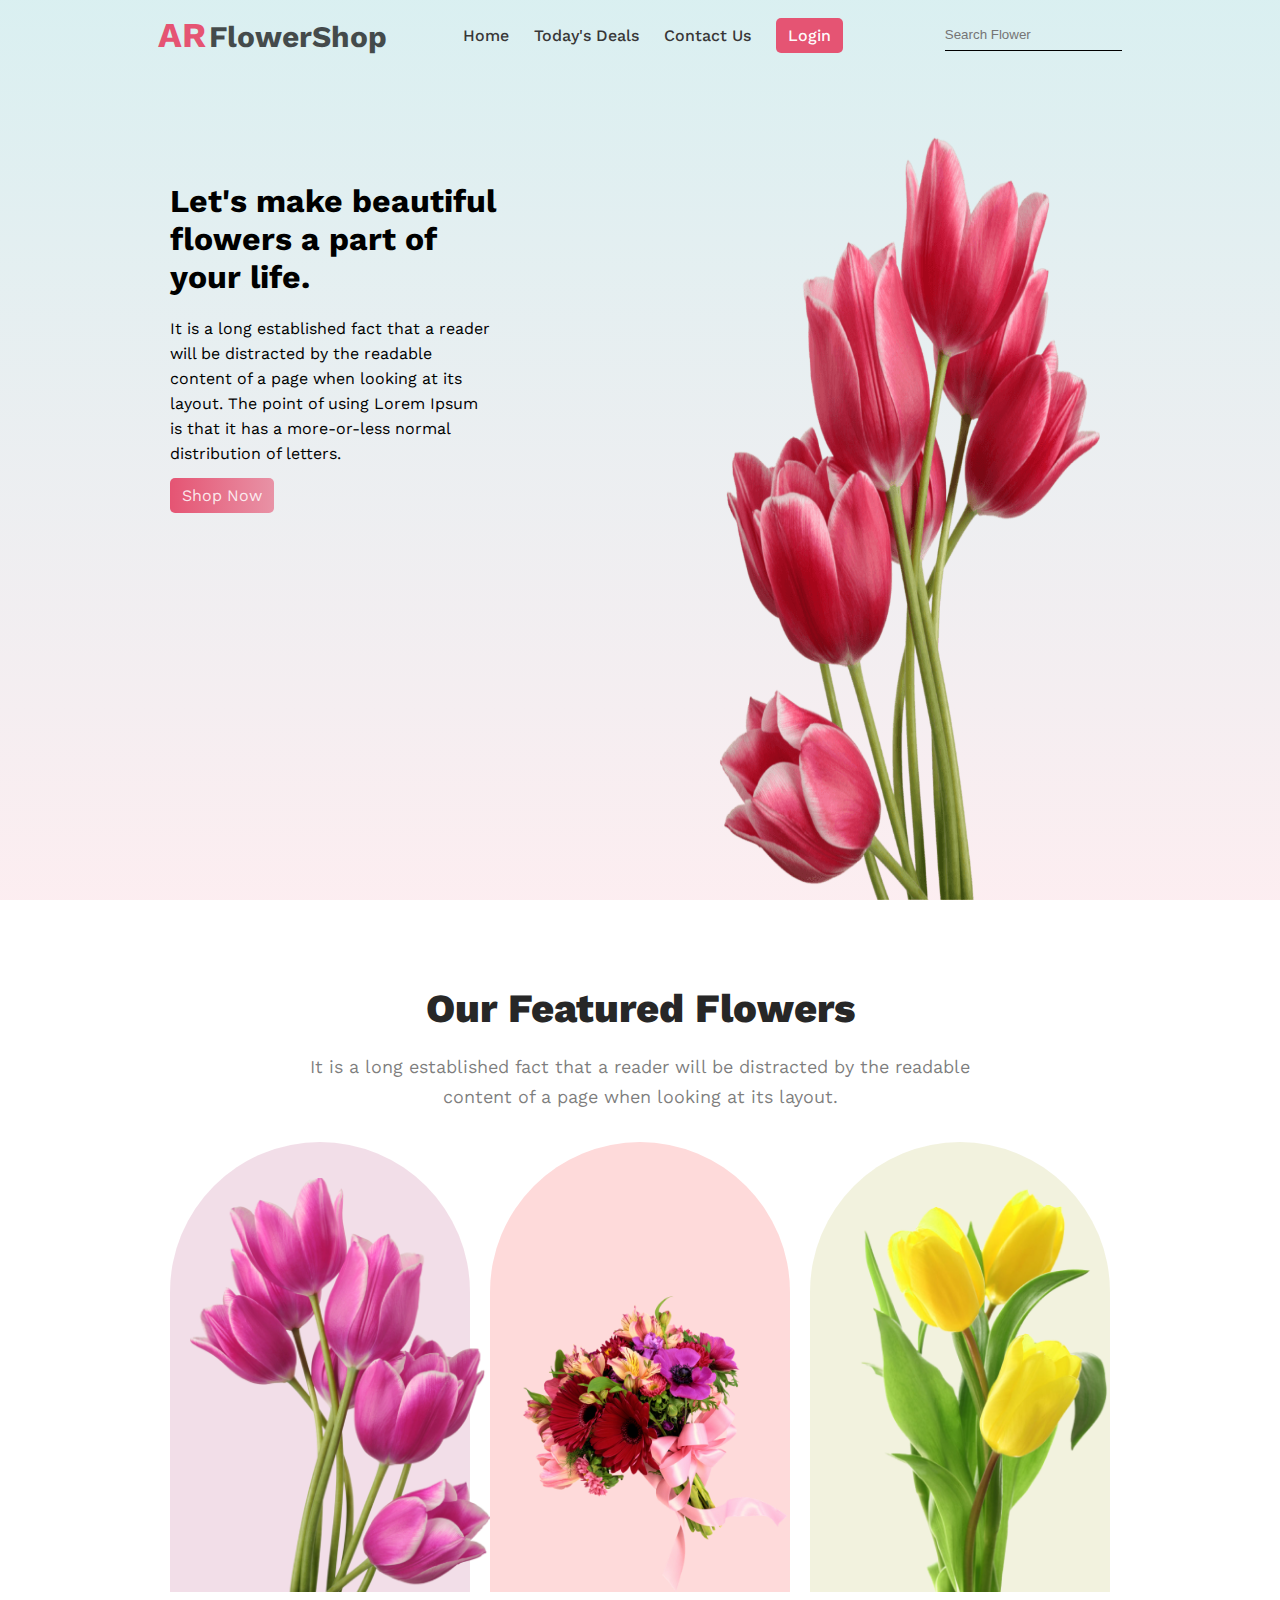
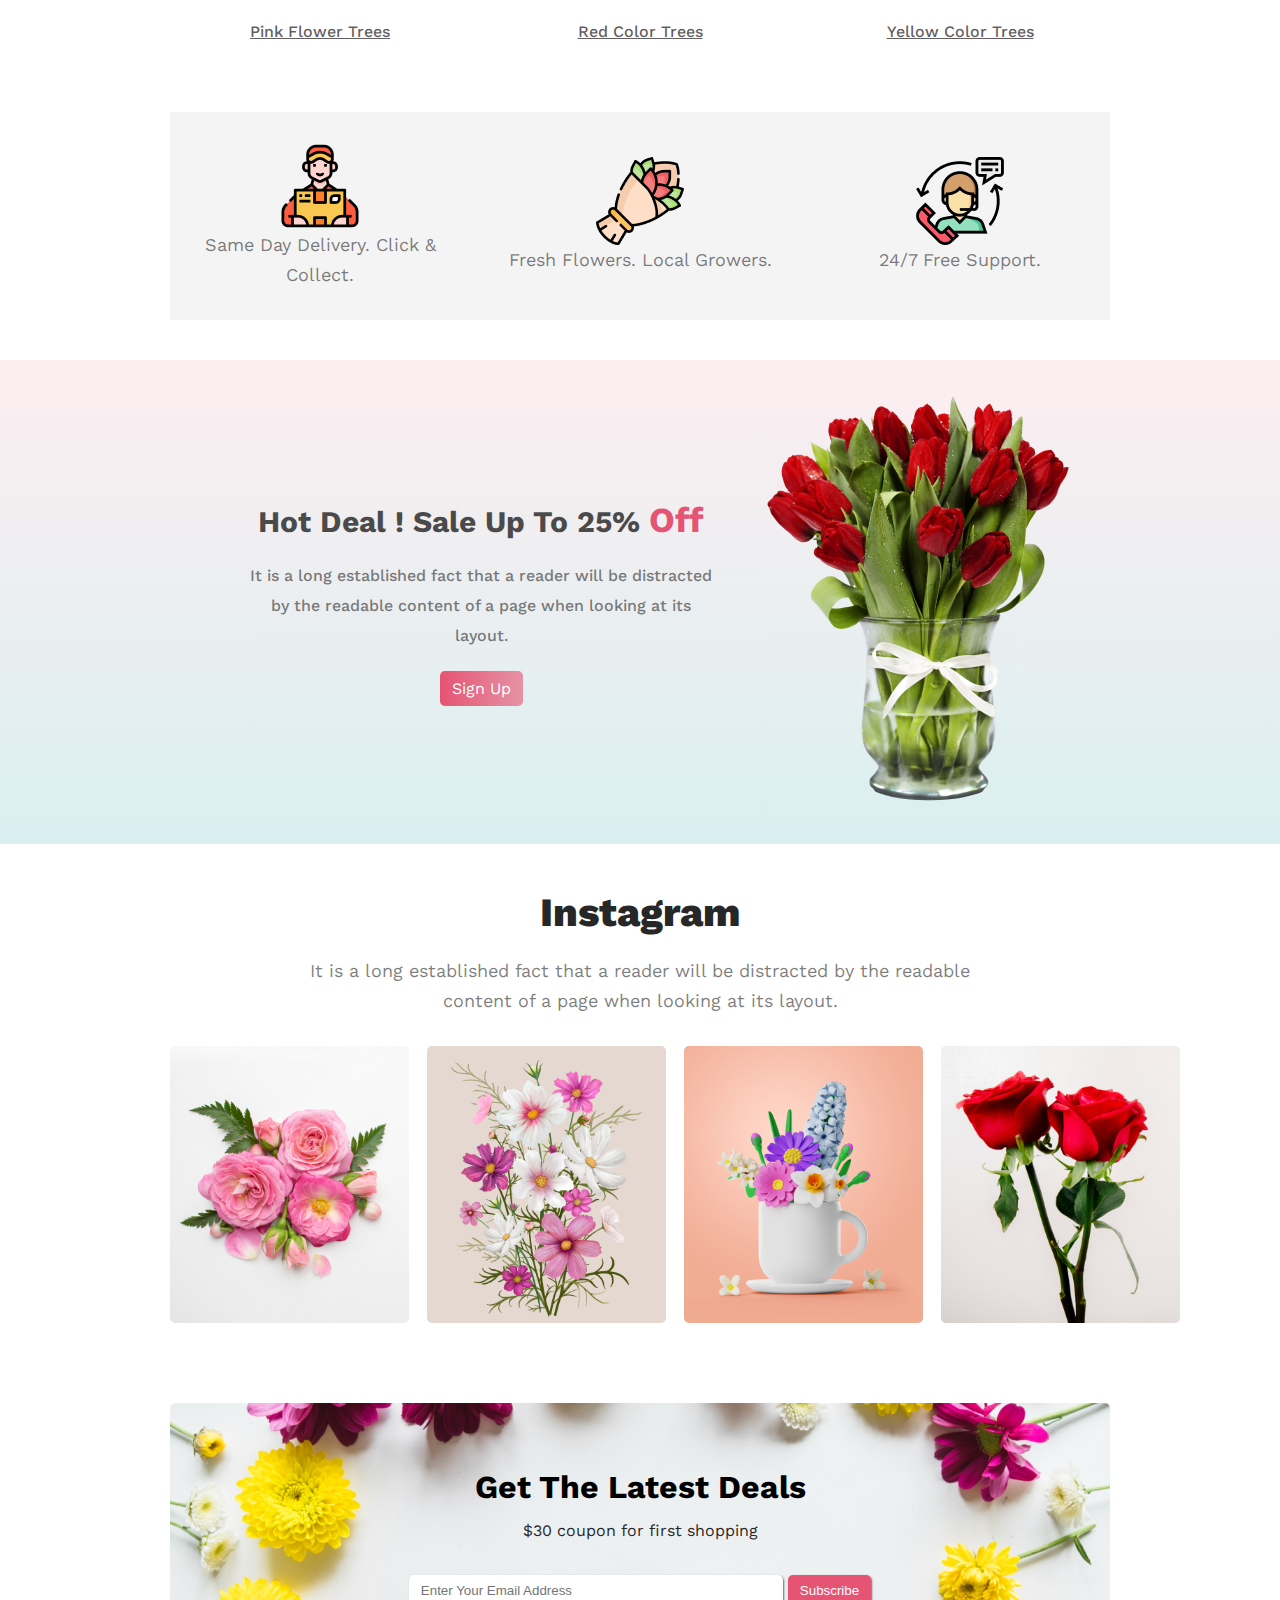
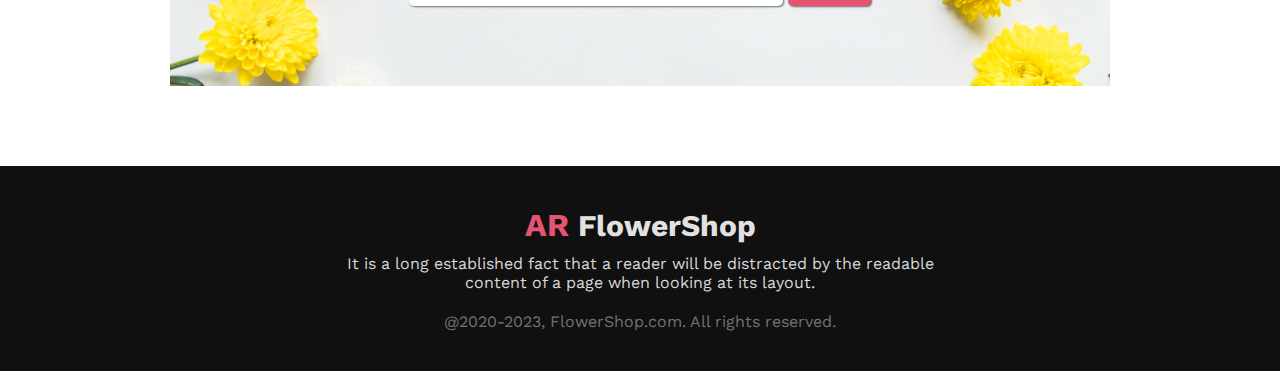
<file: index.html>
<!DOCTYPE html>
<html lang="en">
<head>
    <meta charset="UTF-8">
    <meta name="viewport" content="width=device-width, initial-scale=1.0">
    <title>AR Flower Shop</title>
    <link rel="stylesheet" href="./css/style.css">
    <link rel="preconnect" href="https://fonts.googleapis.com">
    <link rel="shortcut icon" href="./Flower-Asset/icons8-spa-flower-100.png" type="image/x-icon">
<link rel="preconnect" href="https://fonts.gstatic.com" crossorigin>
<link href="https://fonts.googleapis.com/css2?family=Open+Sans:ital,wght@0,800;1,800&family=Work+Sans:wght@100;200;300;400;500;600;700;800&display=swap" rel="stylesheet">
<link rel="stylesheet" href="https://cdnjs.cloudflare.com/ajax/libs/font-awesome/6.4.0/css/all.min.css" integrity="sha512-iecdLmaskl7CVkqkXNQ/ZH/XLlvWZOJyj7Yy7tcenmpD1ypASozpmT/E0iPtmFIB46ZmdtAc9eNBvH0H/ZpiBw==" crossorigin="anonymous" referrerpolicy="no-referrer" />
</head>
<body>

             <!--Header section-->

    <header>
        <nav>
            <h1>AR <span>FlowerShop</span></h1>
            <ul>
                <li><a href="index.html">Home</a></li>
                <li><a href="#deals">Today's Deals</a></li>
                <li><a href="contact.html">Contact Us</a></li>
                <li><a class="btn" href="login.html">Login</a></li>
            </ul>
                <input type="search" placeholder="Search Flower" >
                <p class="bar"><i class="fa-solid fa-bars"></i></p>
        
        </nav>

        <div class="banner">
            <div class="banner-content">
                <h1>Let's make beautiful flowers a part of your life.</h1>
                <p>It is a long established fact that a reader will be distracted by the readable content of a page when looking at its layout. The point of using Lorem Ipsum is that it has a more-or-less normal distribution of letters.</p>
                <a href="login.html">Shop Now</a>
            </div>
            <div class="banner-img">
                <img src="./Flower-Asset/pngwing 10.png" alt="">
            </div>
        </div>
    </header>

    <!---=================== Main Sectioon=================-->

    <main>
         
        <!----- Furure section-->

        <section class="future">
            <h1 class="title">Our Featured Flowers</h1>
            <p class="description">It is a long established fact that a reader will be distracted by the readable <br>content of a page when looking at its layout.</p>
            <div class="future-flower">
                <div class="flowers f-1-c">
                    <img src="./Flower-Asset/pngwing 6.png" alt="">
                    <p>Pink Flower Trees</p>
                </div>
                <div class="flowers f-2-c">
                    <img src="./Flower-Asset/pngwing 5.png" alt="">
                    <p>Red Color Trees</p>
                </div>
                <div class="flowers f-3-c">
                    <img src="./Flower-Asset/pngwing 7.png" alt="">
                    <p>Yellow Color Trees</p>
                </div>
            </div>
        </section>

        <!--------delivery section----->

        <section class="delivery">
            <div class="dv">
                <img src="./Flower-Asset/Group 57.png" alt="">
                <p class="description">Same Day Delivery. Click & Collect.</p>
            </div>
            <div class="dv">
                <img src="./Flower-Asset/Group 58.png" alt="">
                <p class="description">Fresh Flowers. Local Growers.</p>
            </div>
            <div class="dv">
                <img src="./Flower-Asset/Group 59.png" alt="">
                <p class="description">24/7 Free Support.</p>
            </div>
        </section>

        <!----Hot Deals section-->

        <section class="hot-deals" id="deals">
           <div class="deal-container">
            <div class="deals-content">
                <h2><span>Hot Deal ! Sale Up To 25% </span>Off</h2>
                <p>It is a long established fact that a reader will be distracted by the readable content of a page when looking at its layout.</p>
                <a href="signup.html">Sign Up</a>
            </div>
            <div class="deals-img">
                <img src="./Flower-Asset/pngwing 8.png" alt="">
            </div>
           </div>
        </section>

        <!----===---Instragram section-->

        <section class="instragram">
            <h1 class="title">Instagram</h1>
            <p class="description">It is a long established fact that a reader will be distracted by the readable <br>content of a page when looking at its layout.</p>

            <div class="ins-pic">
                <img src="./Flower-Asset/Flower 01.png" alt="">
                <img src="./Flower-Asset/Rectangle 4.png" alt="">
                <img src="./Flower-Asset/Rectangle 5.png" alt="">
                <img src="./Flower-Asset/Rectangle 6.png" alt="">
            </div>
        </section>

        <!-----Subscribe section-->

        <section class="subscribe">
            <h1>Get The Latest Deals</h1>
            <p >$30 coupon for first shopping</p>
            <div class="membership">
                <input type="email" placeholder="Enter Your Email Address">
                <button>Subscribe</button>
            </div>
        </section>
    </main>

        <!-------Footer Section-->

    <footer>
        <h1>AR <span>FlowerShop</span></h1>
        <h4>It is a long established fact that a reader will be distracted by the readable <br>content of a page when looking at its layout.</h4>
        <p>@2020-2023, FlowerShop.com. All rights reserved. </p>
    </footer>

</body>
</html>
</file>
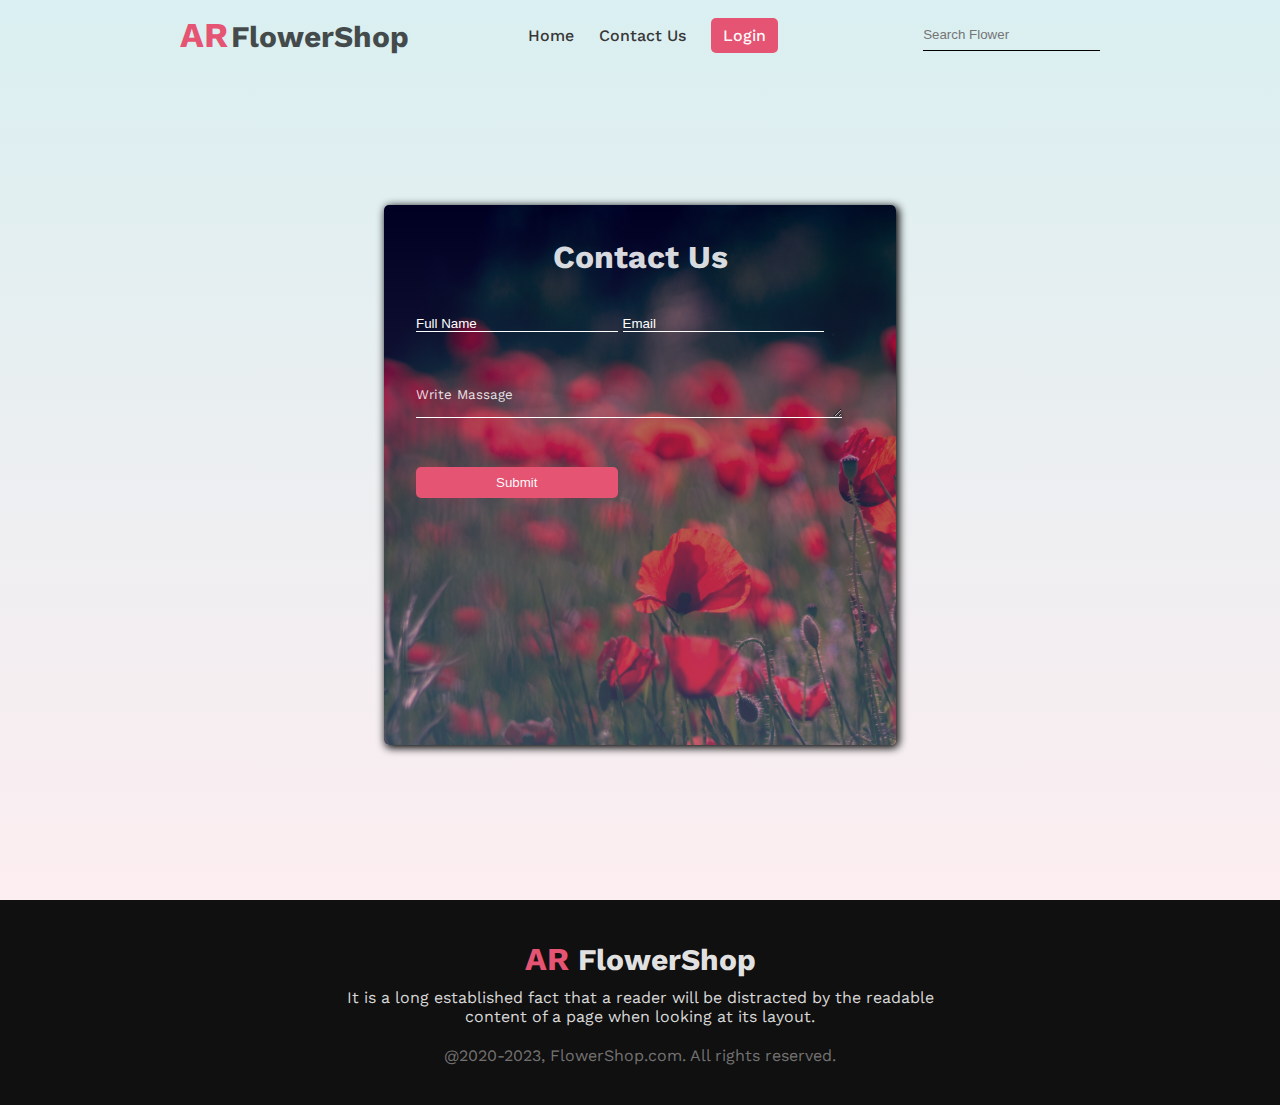
<file: contact.html>
<!DOCTYPE html>
<html lang="en">
<head>
    <meta charset="UTF-8">
    <meta name="viewport" content="width=device-width, initial-scale=1.0">
    <title>AR Flower Shop</title>
    <link rel="stylesheet" href="./css/style.css">
    <link rel="stylesheet" href="./css/contact.css">
    <link rel="shortcut icon" href="./Flower-Asset/icons8-spa-flower-100.png" type="image/x-icon">
    <link rel="preconnect" href="https://fonts.googleapis.com">
<link rel="preconnect" href="https://fonts.gstatic.com" crossorigin>
<link href="https://fonts.googleapis.com/css2?family=Open+Sans:ital,wght@0,800;1,800&family=Work+Sans:wght@100;200;300;400;500;600;700;800&display=swap" rel="stylesheet">
<link rel="stylesheet" href="https://cdnjs.cloudflare.com/ajax/libs/font-awesome/6.4.0/css/all.min.css" integrity="sha512-iecdLmaskl7CVkqkXNQ/ZH/XLlvWZOJyj7Yy7tcenmpD1ypASozpmT/E0iPtmFIB46ZmdtAc9eNBvH0H/ZpiBw==" crossorigin="anonymous" referrerpolicy="no-referrer" />
</head>
<body>

             <!--Header section-->

    <header>
        <nav>
            <h1>AR <span>FlowerShop</span></h1>
            <ul>
                <li><a href="index.html">Home</a></li>
                <li><a href="contact.html">Contact Us</a></li>
                <li><a class="btn" href="login.html">Login</a></li>
            </ul>
                <input type="search" placeholder="Search Flower" >
                <p class="bar"><i class="fa-solid fa-bars"></i></p>

        
        </nav>

        <!----------Contact form section-->

        <div class="contact-form">
            <form action="">
                <h1>Contact Us</h1>
                <input type="text" placeholder="Full Name">
                <input type="email" placeholder="Email">
                <textarea name="" id="" cols="30" rows="10" >Write Massage</textarea>
                <input class="btn" type="submit" value="Submit">
            </form>
        </div>

    </header>

    <!---=================== Main Sectioon=================-->


        <!-------Footer Section-->

    <footer>
        <h1>AR <span>FlowerShop</span></h1>
        <h4>It is a long established fact that a reader will be distracted by the readable <br>content of a page when looking at its layout.</h4>
        <p>@2020-2023, FlowerShop.com. All rights reserved. </p>
    </footer>

</body>
</html>
</file>
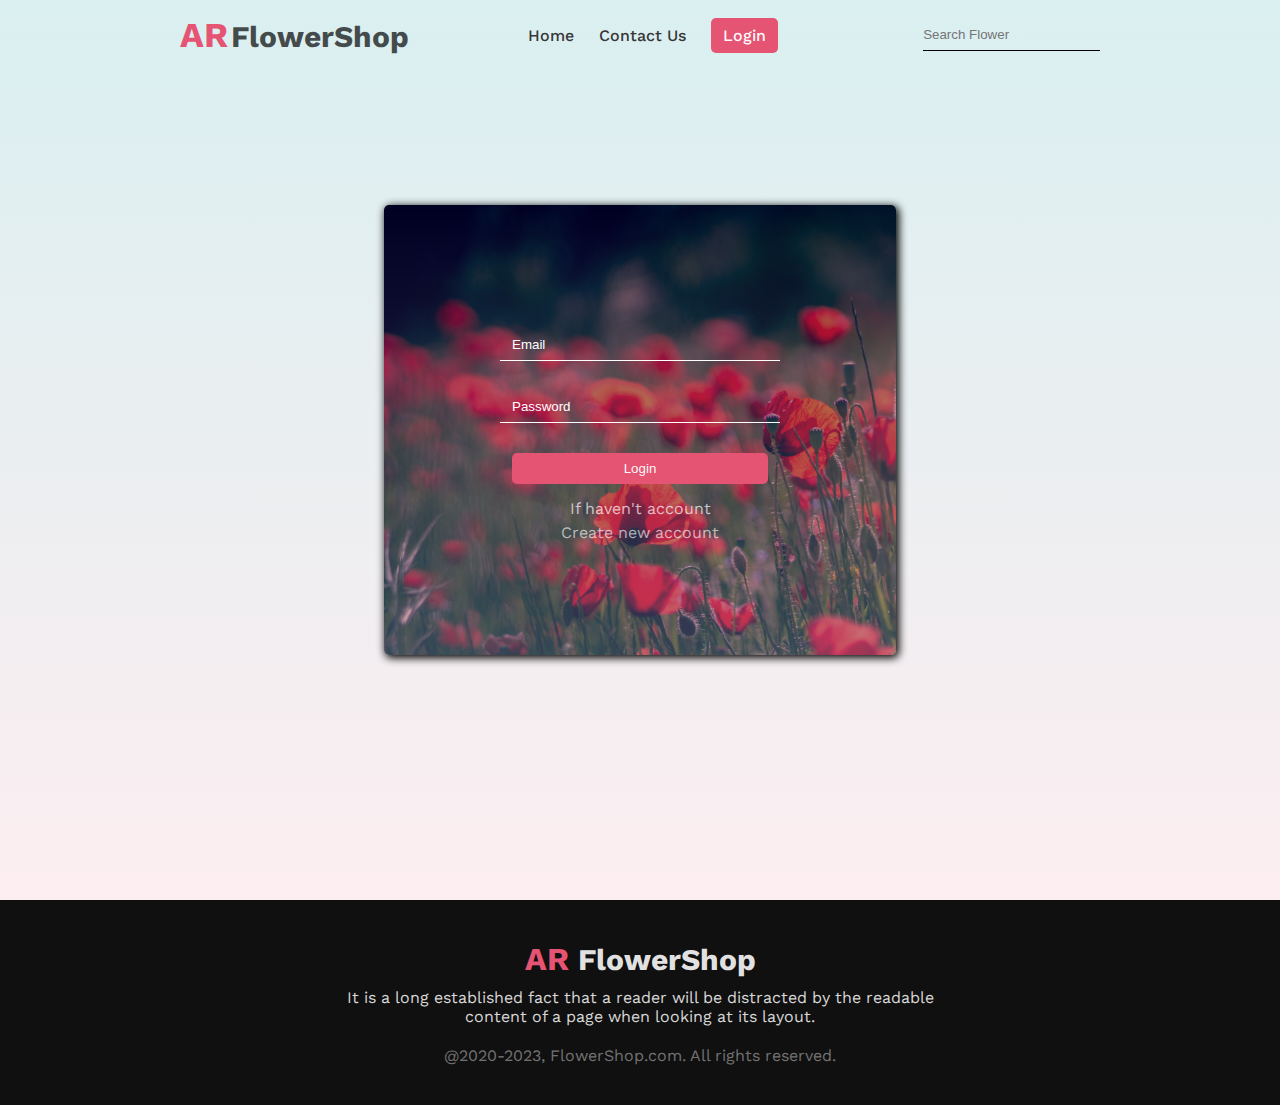
<file: login.html>
<!DOCTYPE html>
<html lang="en">
<head>
    <meta charset="UTF-8">
    <meta name="viewport" content="width=device-width, initial-scale=1.0">
    <title>AR Flower Shop</title>
    <link rel="stylesheet" href="./css/style.css">
    <link rel="shortcut icon" href="./Flower-Asset/icons8-spa-flower-100.png" type="image/x-icon">
    <link rel="stylesheet" href="./css/login.css">
    <link rel="preconnect" href="https://fonts.googleapis.com">
<link rel="preconnect" href="https://fonts.gstatic.com" crossorigin>
<link href="https://fonts.googleapis.com/css2?family=Open+Sans:ital,wght@0,800;1,800&family=Work+Sans:wght@100;200;300;400;500;600;700;800&display=swap" rel="stylesheet">
<link rel="stylesheet" href="https://cdnjs.cloudflare.com/ajax/libs/font-awesome/6.4.0/css/all.min.css" integrity="sha512-iecdLmaskl7CVkqkXNQ/ZH/XLlvWZOJyj7Yy7tcenmpD1ypASozpmT/E0iPtmFIB46ZmdtAc9eNBvH0H/ZpiBw==" crossorigin="anonymous" referrerpolicy="no-referrer" />
</head>
<body>

             <!--Header section-->

    <header>
        <nav>
            <h1>AR <span>FlowerShop</span></h1>
            <ul>
                <li><a href="index.html">Home</a></li>
                <li><a href="contact.html">Contact Us</a></li>
                <li><a class="btn" href="login.html">Login</a></li>
            </ul>
                <input type="search" placeholder="Search Flower" >
                <p class="bar"><i class="fa-solid fa-bars"></i></p>

        
        </nav>

        <!----------Login form section-->
        <div class="login-form">
            <form action="">
                <input type="email" placeholder="Email">
                <input type="password" placeholder="Password">
                <input class="btn" type="submit" value="Login">
                <p>If haven't account</p>
                <a href="signup.html">Create new account</a>
            </form>
        </div>

    </header>

    <!---=================== Main Sectioon=================-->


        <!-------Footer Section-->

    <footer>
        <h1>AR <span>FlowerShop</span></h1>
        <h4>It is a long established fact that a reader will be distracted by the readable <br>content of a page when looking at its layout.</h4>
        <p>@2020-2023, FlowerShop.com. All rights reserved. </p>
    </footer>

</body>
</html>
</file>
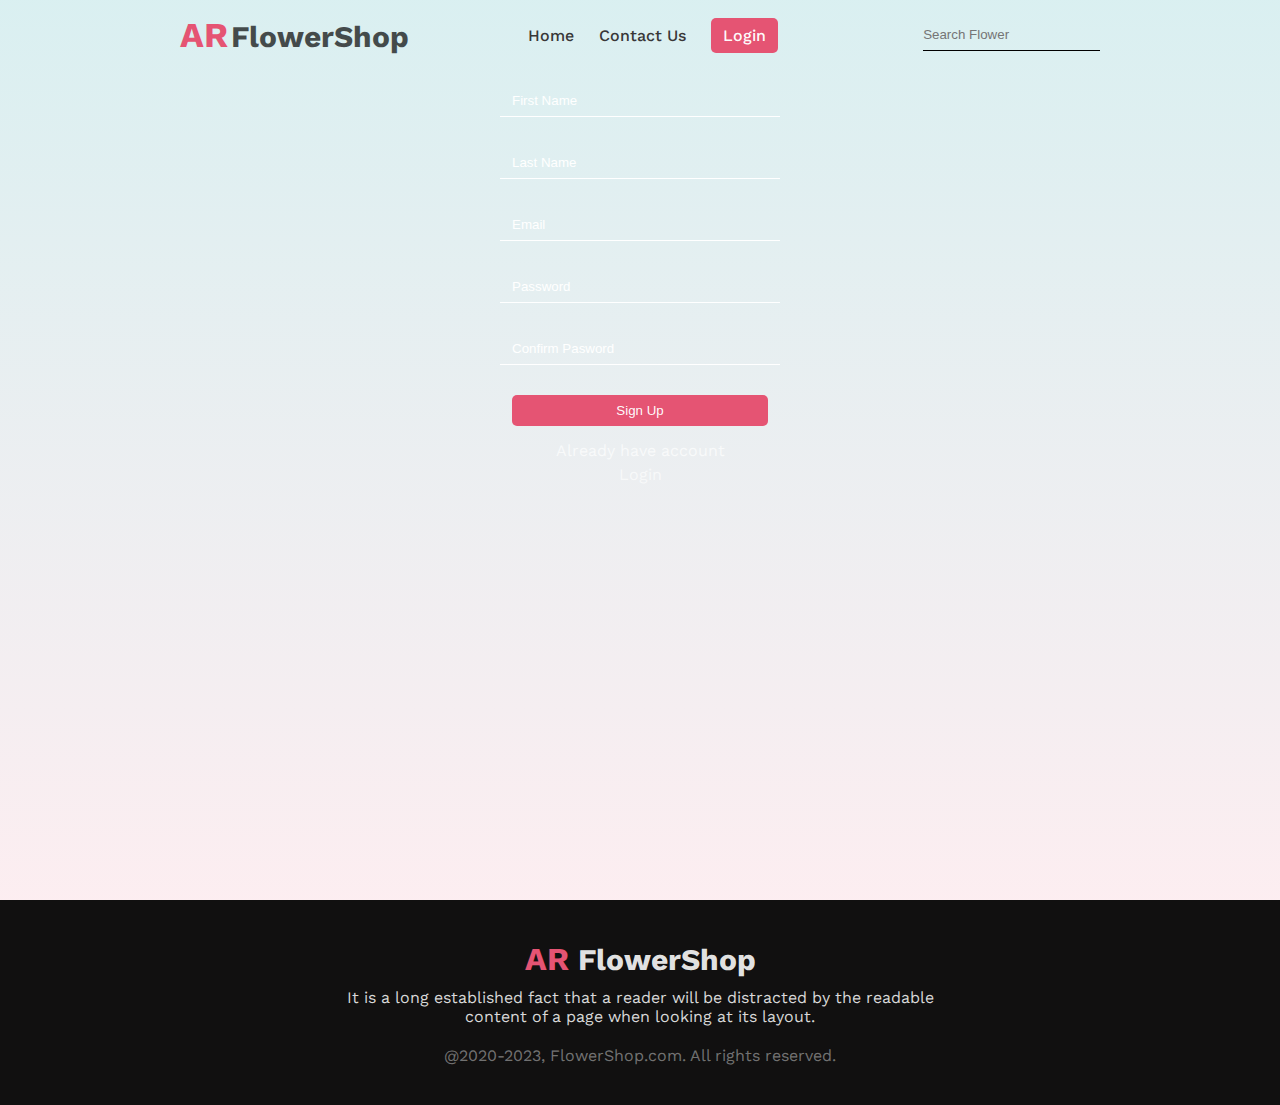
<file: signup.html>
<!DOCTYPE html>
<html lang="en">
<head>
    <meta charset="UTF-8">
    <meta name="viewport" content="width=device-width, initial-scale=1.0">
    <title>AR Flower Shop</title>
    <link rel="stylesheet" href="./css/style.css">
    <link rel="stylesheet" href="./css/signup.css">
    <link rel="shortcut icon" href="./Flower-Asset/icons8-spa-flower-100.png" type="image/x-icon">
    <link rel="preconnect" href="https://fonts.googleapis.com">
<link rel="preconnect" href="https://fonts.gstatic.com" crossorigin>
<link href="https://fonts.googleapis.com/css2?family=Open+Sans:ital,wght@0,800;1,800&family=Work+Sans:wght@100;200;300;400;500;600;700;800&display=swap" rel="stylesheet">
<link rel="stylesheet" href="https://cdnjs.cloudflare.com/ajax/libs/font-awesome/6.4.0/css/all.min.css" integrity="sha512-iecdLmaskl7CVkqkXNQ/ZH/XLlvWZOJyj7Yy7tcenmpD1ypASozpmT/E0iPtmFIB46ZmdtAc9eNBvH0H/ZpiBw==" crossorigin="anonymous" referrerpolicy="no-referrer" />
</head>
<body>

             <!--Header section-->

    <header>
        <nav>
            <h1>AR <span>FlowerShop</span></h1>
            <ul>
                <li><a href="index.html">Home</a></li>
                <li><a href="contact.html">Contact Us</a></li>
                <li><a class="btn" href="login.html">Login</a></li>
            </ul>
                <input type="search" placeholder="Search Flower" >
                <p class="bar"><i class="fa-solid fa-bars"></i></p>

        
        </nav>

        <!----------Signup form section-->

        <div class="signup-form">
            <form action="">
                <input type="text" placeholder="First Name">
                <input type="text" placeholder="Last Name">
                <input type="email" placeholder="Email">
                <input type="password" placeholder="Password">
                <input type="password" placeholder="Confirm Pasword">
                <input class="btn" type="submit" value="Sign Up">
                <p>Already have account</p>
                <a href="login.html">Login</a>
            </form>
        </div>

    </header>

    <!---=================== Main Sectioon=================-->


        <!-------Footer Section-->

    <footer>
        <h1>AR <span>FlowerShop</span></h1>
        <h4>It is a long established fact that a reader will be distracted by the readable <br>content of a page when looking at its layout.</h4>
        <p>@2020-2023, FlowerShop.com. All rights reserved. </p>
    </footer>

</body>
</html>
</file>
<file: css/style.css>
*{
    margin: 0;
    padding: 0;
}
body{
    font-family: 'Open Sans', sans-serif;
    font-family: 'Work Sans', sans-serif;
}
/* --------------NAV css style--------------*/

nav{
    margin: 0 120px;
    display: flex;
    justify-content: space-around;
    align-items: center;
    height: 70px;
}
.bar{
    display:none;
}
nav h1{
    color:#E55473;
    font-size: 35px;
    word-spacing: -7px;
}
span{
    color: rgba(0, 0, 0, 0.692);
    font-size: 30px
}
nav ul{
    display: flex;
}
nav ul li{
    list-style: none;
    margin: 10px 25px 10px 0;
}
nav ul li a{
    text-decoration: none;
    color: rgb(56, 55, 55);
    font-weight: 500;
}
nav ul li a:hover{
    color: #E55473;
}
nav input{
    border: none;
    border-bottom: 1px solid;
    padding: 8px 0;
    background-color: transparent;
} 
.btn{
    padding: 8px 12px;
    color: rgba(255, 255, 255, 0.973);
    background-color: #E55473;
    border-radius: 5px;
}
.btn:hover{
    background-color: rgba(255, 255, 255, 0.884);
    box-shadow: 2px 2px 4px ;
}

/* ---------Header css Style -----------*/


header{
    height: 100vh;
    
    background-image: linear-gradient(rgba(5, 151, 160, 0.15),rgba(229, 84, 115, 0.10) );
    position: relative;
}
.banner{
    margin: 12px 170px;
    display: flex;
    justify-content: space-between;
    gap: 40px;
}
.banner-content{
    margin: 100px 600px 100px 0;
}
.banner-content h1{
    margin-bottom: 20px;
}
.banner-content p{
    line-height: 25px;
    margin: 0 20px 20px 0;
}
.banner-content a{
    padding: 8px 12px;
    background-image: linear-gradient(to right, #E55473, #e5547398 );
    border-radius: 5px;
    text-decoration: none;
    color: rgba(255, 255, 255, 0.856);
}
.banner-img{
    height: 85vh;
    position: absolute;
    bottom: 0;
    right: 0;
}
.banner-img img{
    width: 420px;
    height: 85vh;
    padding: 0 160px;
}

/* ==================================Main Section css============================*/

/* --future css section   */
.future{
    padding: 40px 0 80px 0;
}
.title{
    color: #272727;
    text-align: center;
    font-weight: 800;
    font-size: 40px;
    margin: 45px 0 20px 0;
}
.description{
    color: rgba(39, 39, 39, 0.60);
    font-size: 18px;
    font-weight: 400;
    line-height: 30px;
    text-align: center;
    margin-bottom: 30px;
}
.future-flower{
    margin: 0 170px;
    display: flex;
    justify-content: space-around;
    align-items: center;
    gap: 20px;
}
.flowers{
    width: 400px;
    height: 450px;
    position: relative;
    border-radius: 200px 200px 0 0;
}
.flowers img{
    width: 300px;
    position: absolute;
    bottom: 0px;
    right: 0px;
    left: 20px;
}
.flowers p{
    position: relative;
    top: 480px;
    text-decoration: underline;
    color: rgba(37, 32, 34, 0.719);
    font-weight: 500;
    text-align: center;
    cursor: pointer;
}
.f-1-c{
    background-color: rgba(167, 33, 98, 0.15);
}
.f-2-c{
    background-color: rgba(248, 6, 6, 0.15);
}
.f-3-c{
    background-color: rgba(167, 165, 33, 0.15);
}

/* --Delivery css--*/

.delivery{
    margin: 40px 170px;
    display: flex;
    justify-content: space-between;
    align-items: center;
    gap: 20px;
    background-color: rgba(39, 39, 39, 0.05);
}
.dv{
    width: 50%;
    display: flex;
    flex-direction: column;
    justify-content: center;
    align-items: center;
    padding: 30px 0 0 0;
}

/* ----Hot deals css-------*/

.hot-deals{
    background-image: linear-gradient(rgba(229, 84, 115, 0.10),rgba(5, 151, 160, 0.15) );
}
.deal-container{
    display: flex;
    justify-content: space-between;
    align-items: center;
    padding: 30px 200px;
}
.deals-content{
    display: flex;
    flex-direction: column;
    justify-content: center;
    align-items: center;
    padding: 50px;
}
.deals-content h2{
    padding-bottom: 20px;
    font-size: 35px;
    color: #E55473;
    text-align: center;
}
.deals-content p{
    line-height: 30px;
    color: rgba(39, 39, 39, 0.60);
    font-weight: 500;
    margin-bottom: 20px;
    text-align: center;
}
.deals-content a{
    padding: 8px 12px;
   background-image: linear-gradient(to right, #E55473, #e5547398 ); 
   text-decoration: none;
   border-radius: 5px;
   color: white;
}

/* ----instragram csss*/

.ins-pic{
    display: flex;
    margin: 0 170px 30px 170px;
    gap: 18px;
}
.ins-pic img{
    width: 239px;
    border-radius: 5px;
}

/* ----subscribe csss*/

.subscribe{
    margin: 80px 170px;
    background-image: url("../Flower-Asset/Rectangle\ 9.png");
    background-size: cover;
    display: flex;
    justify-content: center;
    flex-direction: column;
    align-items: center;
    padding: 50px 0;
}
.subscribe h1{
    margin: 15px 0;

}
.subscribe p{
    margin: 0px 0 15px 0;
    color: #272727;
}
.membership input{
    padding: 8px 12px;
    margin:20px 0 30px 0;
    width: 350px;
    border: none;
    border-radius: 5px;
    box-shadow: 1px 1px 2px rgba(0, 0, 0, 0.555);
}
.subscribe button{
    padding: 8px 12px;
    background-color: #E55473;
    color: white;
    border: none;
    border-radius: 5px;
    box-shadow: 1px 1px 2px rgba(0, 0, 0, 0.555);
}

/*  ---- Footer css---*/

footer{
    background-color: #111010;
    display: flex;
    flex-direction: column;
    justify-content: center;
    align-items: center;
}
footer h1{
    padding: 40px 20px 0px 20px;
    color: #E55473;
}
footer span{
    color: rgba(255, 255, 255, 0.897);
}
footer h4{
    font-size: 16px;
    font-weight: 400;
    padding: 10px 100px;

    text-align: center;
    color: rgba(255, 255, 255, 0.842);

}
footer p{
    padding: 10px 0 40px 0;
    color: rgba(255, 255, 255, 0.418);
}

@media screen and (max-width: 576px) {
    nav{
        margin: 0 5px;
        justify-content: space-between;
    }
    .bar{
        display: contents;
    }
    nav ul{
        display: none;
    }
    nav input{
        width: 100px;
    }
    header{
        height: auto;
        width: auto;
    }
    .banner{
        margin: 0px 5px;
        flex-direction: column;
        justify-content: space-between;
    }
    .banner-content{
        margin:30px 5px;
        height: 50%;
    }
    .banner-img{
        height: 50%;
        position: relative;
    }
    .banner-img img{
        position: relative;
        width: 90%;
        padding: 20px 5px 0 5px;
        top: 3px;
    }
    .future-flower{
        flex-direction: column;
        margin: 0 5px;

    }
    .flowers{
        margin: 40px 0;
    }
    .delivery{
        margin: 40px 5px;
        justify-content: space-between;
    }
    .deal-container{
        flex-direction: column;
        padding: 30px 0px;
        text-align: center;
    }
    .ins-pic{
        flex-direction: column;
        margin: 30px 5px;
        justify-content: center;
        align-items: center;
    }
    .subscribe{
        margin: 20px 5px;
    }
    .membership {
        display: flex;
        flex-direction: column;
        align-items: center;
        justify-content: center;
        
    }
    footer h1{
        padding: 40px 5px 20px 5px;
    }
    footer h4{
        padding: 10px 40px;
    }
}
@media screen and (min-width:576px) and (max-width: 990px) {
    nav{
        margin: 0 50px;
        justify-content: space-between;
    }
    .bar{
        display: contents;
    }
    nav ul{
        display: none;
    }
    nav input{
        width: 100px;
    }
    .banner{
        margin: 12px 30px;
        display: flex;
        justify-content: space-between;
    }
    .banner-content{
        width: 50%;
        margin: 20px;
    }
    .banner-img{
    /* width: 50%; */

    }
    .banner-img img{
    width: 40%;
    padding:0 0px 0 400px;
    }
    .future-flower{
        flex-direction: column;
    }
    .flowers{
        margin:50px 0;
    }
    .delivery{
        margin: 40px 50px;
    } 
    .deal-container{
        padding: 0;
    }
    .ins-pic{
        display: grid;
        grid-template-columns: auto auto;
        margin: 50px;
        justify-content: center;
    }
    .subscribe{
        margin: 50px;
    }

}
</file>
<file: css/contact.css>
.contact-form{
    position: relative;
    width: 40vw;
    margin: auto;
    height: 60vh;
    background-image:linear-gradient(rgba(0, 0, 0, 0.363),rgba(128, 128, 128, 0.418)), url("../Flower-Asset/pexels-roon-z-1083895.jpg");
    background-size: cover;
    top: 15%;
    border-radius: 5px;
    box-shadow: 2px 2px 8px 1px;
}
form{
    /* display: flex;
    flex-direction: column;
    justify-content: center;
    align-items: center; */
    width: 35vw;
    margin: auto;
    padding: 8px 12px;
}
form input{
    width: 45%;
    margin-right: 5%;
    border: none;
    background-color: transparent;
    border-bottom: 1px solid white;
    margin: 15px 0;
    color: rgb(255, 255, 255);
}
form textarea{
    background-color: transparent;
    border: none;
    border-bottom: 1px solid white;
    width: 95%;
    height: 30px;
    margin: 40px 0 30px 0;
    color: rgba(255, 255, 255, 0.87);
    font-family: 'Open Sans', sans-serif;
    font-family: 'Work Sans', sans-serif;

}
form input::placeholder{
    color: white;
}
form .btn{
    border: none;

}
form .btn:hover{
    background-color: #e55473a8;
    border: none;
}
form p{
    color: rgba(255, 255, 255, 0.685);
}
form a{
    color: rgba(255, 255, 255, 0.623);
    text-decoration: none;
    margin: 5px 0;
}
form h1{
    color: rgba(255, 255, 255, 0.856);
    padding: 25px 0;
    text-align: center;
}
</file>
<file: css/login.css>
.login-form{
    position: relative;
    width: 40vw;
    margin: auto;
    height: 50vh;
    background-image:linear-gradient(rgba(0, 0, 0, 0.363),rgba(128, 128, 128, 0.418)), url("../Flower-Asset/pexels-roon-z-1083895.jpg");
    background-size: cover;
    top: 15%;
    display: flex;
    justify-content: center;
    align-items: center;
    border-radius: 5px;
    box-shadow: 2px 2px 8px 1px;
}
form{
    display: flex;
    flex-direction: column;
    justify-content: center;
    align-items: center;
}
form input{
    width: 20vw;
    padding: 8px 12px;
    border: none;
    background-color: transparent;
    border-bottom: 1px solid white;
    margin: 15px 0;
    color: rgb(255, 255, 255);
}
form input::placeholder{
    color: white;
}
form .btn{
    border: none;

}
form .btn:hover{
    background-color: #e55473a8;
    border: none;
}
form p{
    color: rgba(255, 255, 255, 0.685);
}
form a{
    color: rgba(255, 255, 255, 0.623);
    text-decoration: none;
    margin: 5px 0;
}
@media screen and (max-width: 576px) {
    nav{
        margin: 0 5px;
        justify-content: space-between;
    }
    .bar{
        display: contents;
    }
    nav ul{
        display: none;
    }
    nav input{
        width: 100px;
    }
}
</file>
<file: css/signup.css>
.login-form{
    width: 40vw;
    margin: auto;
    height: 80vh;
    background-image:linear-gradient(rgba(0, 0, 0, 0.363),rgba(128, 128, 128, 0.418)), url("../Flower-Asset/pexels-roon-z-1083895.jpg");
    background-size: cover;
    top: 15%;
    display: flex;
    justify-content: center;
    align-items: center;
    border-radius: 5px;
    box-shadow: 2px 2px 8px 1px;
}
form{
    display: flex;
    flex-direction: column;
    justify-content: center;
    align-items: center;
}
form input{
    width: 20vw;
    padding: 8px 12px;
    border: none;
    background-color: transparent;
    border-bottom: 1px solid white;
    margin: 15px 0;
    color: rgb(255, 255, 255);
}
form input::placeholder{
    color: white;
}
form .btn{
    border: none;

}
form .btn:hover{
    background-color: #e55473a8;
    border: none;
}
form p{
    color: rgba(255, 255, 255, 0.685);
}
form a{
    color: rgba(255, 255, 255, 0.623);
    text-decoration: none;
    margin: 5px 0;
}
</file>
